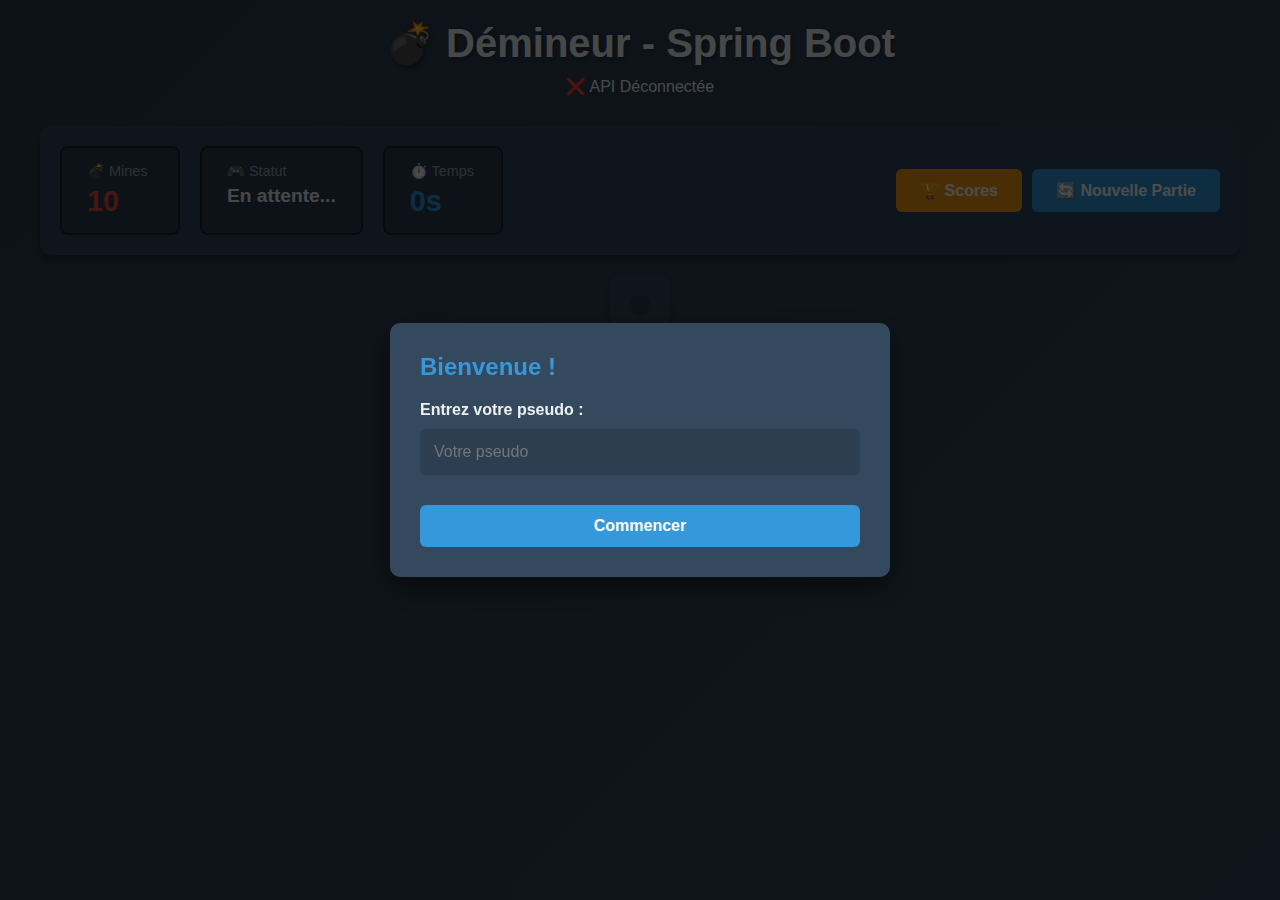
<file: src/main/resources/static/index.html>
<!DOCTYPE html>
<html lang="fr">
<head>
    <meta charset="UTF-8">
    <meta name="viewport" content="width=device-width, initial-scale=1.0">
    <title>💣 Démineur - Spring Boot</title>
    <link rel="stylesheet" href="style.css">
</head>
<body>
<div class="container">
    <header>
        <h1>💣 Démineur - Spring Boot</h1>
        <div class="api-status" id="apiStatus">🔌 Connexion API...</div>
    </header>

    <div class="top-panel">
        <div class="info-boxes">
            <div class="info-box mines">
                <label>💣 Mines</label>
                <div class="value" id="minesCount">10</div>
            </div>
            <div class="info-box status">
                <label>🎮 Statut</label>
                <div class="value" id="gameStatus">En attente...</div>
            </div>
            <div class="info-box timer">
                <label>⏱️ Temps</label>
                <div class="value" id="timer">0s</div>
            </div>
        </div>

        <div class="buttons">
            <button class="btn-warning" onclick="showScoreboard()">🏆 Scores</button>
            <button class="btn-primary" onclick="showNewGameModal()">🔄 Nouvelle Partie</button>
        </div>
    </div>

    <div class="center">
        <div class="game-area">
            <div class="board" id="board"></div>
        </div>
    </div>

    <div class="bottom-panel">
        <div class="player-info">👤 <span id="playerName">Joueur</span></div>
        <button class="btn-success" onclick="revealSafeCell()">💡 Indice</button>
        <button class="btn-primary" onclick="changePseudo()">Changer de pseudo</button>
    </div>
</div>

<!-- Modal Pseudo -->
<div class="modal" id="pseudoModal">
    <div class="modal-content">
        <h2>Bienvenue !</h2>
        <label>Entrez votre pseudo :</label>
        <input type="text" id="pseudoInput" placeholder="Votre pseudo" maxlength="50">
        <div class="modal-buttons">
            <button class="btn-primary" onclick="setPseudo()">Commencer</button>
        </div>
    </div>
</div>

<!-- Modal Nouvelle Partie -->
<div class="modal" id="newGameModal">
    <div class="modal-content">
        <h2>Nouvelle Partie</h2>
        <label>Choisir la difficulté :</label>
        <select id="difficulty">
            <option value="beginner">🟢 Débutant (9×9, 10 mines)</option>
            <option value="intermediate">🟡 Intermédiaire (16×16, 40 mines)</option>
            <option value="expert">🔴 Expert (16×30, 99 mines)</option>
            <option value="custom">⚙️ Personnalisé</option>
        </select>
        <div id="customSettings" style="display:none;">
            <label>Lignes (5-40):</label>
            <input type="number" id="customRows" min="5" max="40" value="9">
            <label>Colonnes (5-60):</label>
            <input type="number" id="customCols" min="5" max="60" value="9">
            <label>Mines:</label>
            <input type="number" id="customMines" min="1" value="10">
        </div>
        <div class="modal-buttons">
            <button class="btn-primary" onclick="startNewGame()">Démarrer</button>
            <button class="btn-warning" onclick="closeModal('newGameModal')">Annuler</button>
        </div>
    </div>
</div>

<!-- Modal Scoreboard -->
<div class="modal" id="scoreboardModal">
    <div class="modal-content" style="max-width: 800px;">
        <h2>🏆 Tableau des Scores</h2>
        <div class="scoreboard" id="scoreboardContent">
            <p>Chargement...</p>
        </div>
        <div class="modal-buttons">
            <button class="btn-primary" onclick="closeModal('scoreboardModal')">Fermer</button>
        </div>
    </div>
</div>

<script>
    // Configuration de l'API
    const API_URL = 'https://minesweeper.btsinfo.nc/api';

    // Variables du jeu
    let rows = 9, cols = 9, mineCount = 10;
    let cells = [];
    let gameStarted = false;
    let gameOver = false;
    let revealedCount = 0;
    let flags = 0;
    let seconds = 0;
    let timerInterval = null;
    let currentDifficulty = "Débutant";
    let playerPseudo = "Joueur";

    // Vérifier la connexion API au démarrage
    document.addEventListener('DOMContentLoaded', () => {
        checkApiHealth();

        document.getElementById('difficulty').addEventListener('change', (e) => {
            document.getElementById('customSettings').style.display =
                e.target.value === 'custom' ? 'block' : 'none';
        });

        showModal('pseudoModal');
    });

    async function checkApiHealth() {
        try {
            const response = await fetch(`${API_URL}/health`);
            const data = await response.json();

            if (data.success) {
                document.getElementById('apiStatus').textContent = '✅ API Connectée';
                document.getElementById('apiStatus').classList.remove('offline');
                console.log('✓ Connexion API réussie');
            }
        } catch (error) {
            document.getElementById('apiStatus').textContent = '❌ API Déconnectée';
            document.getElementById('apiStatus').classList.add('offline');
            console.error('✗ Erreur de connexion API:', error);
            alert('⚠️ Impossible de se connecter au serveur.\nAssurez-vous que le backend Spring Boot est démarré sur le port 8080.');
        }
    }

    function showModal(id) {
        document.getElementById(id).classList.add('active');
    }

    function closeModal(id) {
        document.getElementById(id).classList.remove('active');
    }

    function setPseudo() {
        const input = document.getElementById('pseudoInput').value.trim();
        if (input) {
            playerPseudo = input;
            document.getElementById('playerName').textContent = playerPseudo;
        }
        closeModal('pseudoModal');
        startNewGame();
    }

    function changePseudo() {
        document.getElementById('pseudoInput').value = playerPseudo;
        showModal('pseudoModal');
    }

    function showNewGameModal() {
        showModal('newGameModal');
    }

    function startNewGame() {
        const difficulty = document.getElementById('difficulty').value;

        switch(difficulty) {
            case 'beginner':
                rows = 9; cols = 9; mineCount = 10;
                currentDifficulty = "Débutant";
                break;
            case 'intermediate':
                rows = 16; cols = 16; mineCount = 40;
                currentDifficulty = "Intermédiaire";
                break;
            case 'expert':
                rows = 16; cols = 30; mineCount = 99;
                currentDifficulty = "Expert";
                break;
            case 'custom':
                rows = Math.max(5, Math.min(40, parseInt(document.getElementById('customRows').value)));
                cols = Math.max(5, Math.min(60, parseInt(document.getElementById('customCols').value)));
                mineCount = Math.max(1, parseInt(document.getElementById('customMines').value));
                mineCount = Math.min(mineCount, rows * cols - 1);
                currentDifficulty = "Personnalisé";
                break;
        }

        closeModal('newGameModal');
        initGame();
    }

    function initGame() {
        gameStarted = false;
        gameOver = false;
        revealedCount = 0;
        flags = 0;
        seconds = 0;

        if (timerInterval) clearInterval(timerInterval);

        document.getElementById('minesCount').textContent = mineCount;
        document.getElementById('timer').textContent = '0s';
        document.getElementById('gameStatus').textContent = 'En attente...';

        createBoard();
    }

    function createBoard() {
        const board = document.getElementById('board');
        board.innerHTML = '';
        board.style.gridTemplateColumns = `repeat(${cols}, 40px)`;

        cells = [];
        for (let r = 0; r < rows; r++) {
            cells[r] = [];
            for (let c = 0; c < cols; c++) {
                const cell = {
                    row: r,
                    col: c,
                    isMine: false,
                    adjacent: 0,
                    revealed: false,
                    flagged: false,
                    element: null
                };

                const cellDiv = document.createElement('div');
                cellDiv.className = 'cell';
                cellDiv.dataset.row = r;
                cellDiv.dataset.col = c;

                cellDiv.addEventListener('click', () => handleLeftClick(r, c));
                cellDiv.addEventListener('contextmenu', (e) => {
                    e.preventDefault();
                    handleRightClick(r, c);
                });

                cell.element = cellDiv;
                cells[r][c] = cell;
                board.appendChild(cellDiv);
            }
        }
    }

    function placeMines(avoidRow, avoidCol) {
        const forbidden = new Set();
        for (let dr = -1; dr <= 1; dr++) {
            for (let dc = -1; dc <= 1; dc++) {
                const r = avoidRow + dr;
                const c = avoidCol + dc;
                if (r >= 0 && r < rows && c >= 0 && c < cols) {
                    forbidden.add(`${r},${c}`);
                }
            }
        }

        let placed = 0;
        while (placed < mineCount) {
            const r = Math.floor(Math.random() * rows);
            const c = Math.floor(Math.random() * cols);

            if (forbidden.has(`${r},${c}`) || cells[r][c].isMine) continue;

            cells[r][c].isMine = true;
            placed++;
        }

        // Calculate adjacent mines
        for (let r = 0; r < rows; r++) {
            for (let c = 0; c < cols; c++) {
                if (cells[r][c].isMine) continue;

                let count = 0;
                for (let dr = -1; dr <= 1; dr++) {
                    for (let dc = -1; dc <= 1; dc++) {
                        const nr = r + dr;
                        const nc = c + dc;
                        if (nr >= 0 && nr < rows && nc >= 0 && nc < cols && cells[nr][nc].isMine) {
                            count++;
                        }
                    }
                }
                cells[r][c].adjacent = count;
            }
        }
    }

    function handleLeftClick(r, c) {
        if (gameOver) return;

        const cell = cells[r][c];
        if (cell.revealed || cell.flagged) return;

        if (!gameStarted) {
            placeMines(r, c);
            gameStarted = true;
            startTimer();
            document.getElementById('gameStatus').textContent = 'En jeu...';
        }

        revealCell(r, c);
    }

    function handleRightClick(r, c) {
        if (gameOver || !gameStarted) return;

        const cell = cells[r][c];
        if (cell.revealed) return;

        cell.flagged = !cell.flagged;
        flags += cell.flagged ? 1 : -1;

        cell.element.classList.toggle('flagged', cell.flagged);
        cell.element.textContent = cell.flagged ? '🚩' : '';

        document.getElementById('minesCount').textContent = Math.max(0, mineCount - flags);
    }

    function revealCell(r, c) {
        const cell = cells[r][c];
        if (cell.revealed || cell.flagged) return;

        cell.revealed = true;
        revealedCount++;
        cell.element.classList.add('revealed');

        if (cell.isMine) {
            cell.element.textContent = '💣';
            cell.element.classList.add('mine-hit');
            gameLost();
            return;
        }

        if (cell.adjacent > 0) {
            cell.element.textContent = cell.adjacent;
            cell.element.classList.add(`num-${cell.adjacent}`);
        }

        if (cell.adjacent === 0) {
            // Flood fill
            for (let dr = -1; dr <= 1; dr++) {
                for (let dc = -1; dc <= 1; dc++) {
                    const nr = r + dr;
                    const nc = c + dc;
                    if (nr >= 0 && nr < rows && nc >= 0 && nc < cols) {
                        revealCell(nr, nc);
                    }
                }
            }
        }

        checkWin();
    }

    function revealSafeCell() {
        if (!gameStarted || gameOver) return;

        for (let r = 0; r < rows; r++) {
            for (let c = 0; c < cols; c++) {
                const cell = cells[r][c];
                if (!cell.revealed && !cell.isMine && !cell.flagged) {
                    revealCell(r, c);
                    return;
                }
            }
        }
    }

    function checkWin() {
        if (revealedCount === rows * cols - mineCount) {
            gameOver = true;
            stopTimer();
            document.getElementById('gameStatus').textContent = '🎉 Victoire !';
            document.getElementById('minesCount').textContent = '0';

            // Reveal all mines as flags
            for (let r = 0; r < rows; r++) {
                for (let c = 0; c < cols; c++) {
                    if (cells[r][c].isMine) {
                        cells[r][c].element.textContent = '🚩';
                        cells[r][c].element.style.background = '#27AE60';
                    }
                }
            }

            saveScore();
        }
    }

    function gameLost() {
        gameOver = true;
        stopTimer();
        document.getElementById('gameStatus').textContent = '💥 Game Over';

        // Reveal all mines
        for (let r = 0; r < rows; r++) {
            for (let c = 0; c < cols; c++) {
                if (cells[r][c].isMine) {
                    cells[r][c].element.textContent = '💣';
                    cells[r][c].element.classList.add('mine');
                }
            }
        }
    }

    function startTimer() {
        timerInterval = setInterval(() => {
            seconds++;
            document.getElementById('timer').textContent = seconds + 's';
        }, 1000);
    }

    function stopTimer() {
        if (timerInterval) {
            clearInterval(timerInterval);
            timerInterval = null;
        }
    }


    function showNotification(message, type) {
        // Créer la notification
        const notification = document.createElement('div');
        notification.className = `notification ${type}`;
        notification.innerHTML = `<strong>${message}</strong>`;
        notification.style.cssText = `
             position: fixed;
             top: 20px;
            right: 20px;
            background: ${type === 'success' ? '#27AE60' : '#E74C3C'};
            color: white;
            padding: 20px;
            border-radius: 10px;
            box-shadow: 0 10px 30px rgba(0,0,0,0.3);
            z-index: 9999;
            animation: slideIn 0.3s;
        `;
    
        document.body.appendChild(notification);
    
        // Supprimer après 3 secondes
        setTimeout(() => {
            notification.remove();
        }, 3000);
    }

    async function saveScore() {
    try {
        console.log('Envoi du score:', {
            pseudo: playerPseudo,
            difficulte: currentDifficulty,
            temps: seconds
        });

        const response = await fetch(`${API_URL}/scores`, {
            method: 'POST',
            headers: { 'Content-Type': 'application/json' },
            body: JSON.stringify({
                pseudo: playerPseudo,
                difficulte: currentDifficulty,
                temps: seconds
            })
        });

        console.log('Réponse status:', response.status);

        if (!response.ok) {
            const errorText = await response.text();
            console.error('Erreur HTTP:', response.status, errorText);
            throw new Error(`Erreur HTTP: ${response.status}`);
        }

        const data = await response.json();
        console.log('Score enregistré:', data);

        if (data && data.id) {
            // ✅ Score enregistré !
            showNotification('Score enregistré avec succès!', 'success');
            setTimeout(() => showTop4(), 1000);
        }
    } catch (error) {
        showNotification('Erreur lors de l\'enregistrement du score: ' + error.message, 'error');
    }

}

    async function loadScores() {
    const difficulty = document.getElementById('scoreDifficulty').value;
    
    try {
       
        const response = await fetch(`${API_URL}/scores/top4/${encodeURIComponent(difficulty)}`);
        
        if (!response.ok) {
            console.error('Erreur HTTP:', response.status);
            const scoresList = document.getElementById('scoresList');
            scoresList.innerHTML = '<p style="text-align: center; color: #999;">Erreur de chargement</p>';
            return;
        }
        
        const data = await response.json();
        
        const scoresList = document.getElementById('scoresList');
        scoresList.innerHTML = '';
        
        if (!data.scores || data.scores.length === 0) {
            scoresList.innerHTML = '<p style="text-align: center; color: #999;">Aucun score enregistré</p>';
            return;
        }
        
        data.scores.forEach(score => {
            const medals = ['🥇', '🥈', '🥉', '🏅'];
            const medal = medals[score.rang - 1] || '🏅';
            
            const item = document.createElement('div');
            item.className = 'score-item';
            item.innerHTML = `
                <div style="display: flex; align-items: center;">
                    <span class="score-rank">${medal}</span>
                    <div>
                        <strong>${score.pseudo}</strong><br>
                        <small style="color: #666;">${score.date}</small>
                    </div>
                </div>
                <div style="font-size: 1.5em; font-weight: bold; color: #667eea;">
                    ${score.temps}s
                </div>
            `;
            scoresList.appendChild(item);
        });
    } catch (error) {
        console.error('Erreur chargement scores:', error);
        const scoresList = document.getElementById('scoresList');
        scoresList.innerHTML = '<p style="text-align: center; color: red;">Erreur de connexion</p>';
    }
}

    async function showTop4() {
    try {
        const response = await fetch(`${API_URL}/scores/top4/${currentDifficulty}`);
        
        if (!response.ok) {
            console.error('Erreur HTTP:', response.status);
            return;
        }
        
        const data = await response.json();
        
        let message = `🎉 Félicitations ${playerPseudo}!\n\n`;
        message += `Difficulté: ${currentDifficulty}\n`;
        message += `Votre temps: ${seconds}s\n\n`;
        message += `🏆 Top 4 - ${currentDifficulty}:\n\n`;
        
        if (data.scores && data.scores.length > 0) {
            data.scores.forEach(score => {
                const medals = ['🥇', '🥈', '🥉', '🏅'];
                const medal = medals[score.rang - 1] || '🏅';
                message += `${medal} ${score.rang}. ${score.pseudo} - ${score.temps}s\n`;
            });
        } else {
            message += 'Vous êtes le premier sur cette difficulté !';
        }
        
        alert(message);
    } catch (error) {
        console.error('Erreur chargement top 4:', error);
    }
}    

function showScoresModal() {
    document.getElementById('scoresModal').style.display = 'block';
    loadScores();  // ← IMPORTANT : Charger les scores à l'ouverture
}

    async function showTop4After1Min() {
        try {
            const response = await fetch(`${API_URL}/scores/${encodeURIComponent(currentDifficulty)}`);
            const data = await response.json();

            if (data.success && data.scores.length > 0) {
                let message = `🎉 Félicitations ${playerPseudo} !\n\n`;
                message += `Difficulté: ${currentDifficulty}\n`;
                message += `Votre temps: ${seconds} secondes\n\n`;
                message += `🏆 Top 4 - ${currentDifficulty}:\n\n`;

                data.scores.forEach((score) => {
                    const medal = score.rang == 1 ? '🥇' : score.rang == 2 ? '🥈' : score.rang == 3 ? '🥉' : '🏅';
                    message += `${medal} ${score.rang}. ${score.pseudo} - ${score.temps}s (${score.date})\n`;
                });

                alert(message);
            } else {
                alert(`Félicitations ${playerPseudo} !\nDifficulté: ${currentDifficulty}\nTemps: ${seconds} secondes\n\nVous êtes le premier sur cette difficulté !`);
            }
        } catch (error) {
            console.error('Erreur:', error);
            alert(`Félicitations ${playerPseudo} !\nDifficulté: ${currentDifficulty}\nTemps: ${seconds} secondes\n\nVotre score a été enregistré !`);
        }
    }

    async function showScoreboard() {
    const content = document.getElementById('scoreboardContent');
    
    // Créer le menu de sélection
    content.innerHTML = `
        <div style="margin-bottom: 20px;">
            <label for="difficultySelect" style="font-weight: bold; margin-right: 10px;">Sélectionnez une difficulté :</label>
            <select id="difficultySelect" style="padding: 8px; border-radius: 5px; border: 2px solid #667eea;">
                <option value="Débutant" ${currentDifficulty === 'Débutant' ? 'selected' : ''}>🟢 Débutant</option>
                <option value="Intermédiaire" ${currentDifficulty === 'Intermédiaire' ? 'selected' : ''}>🟡 Intermédiaire</option>
                <option value="Expert" ${currentDifficulty === 'Expert' ? 'selected' : ''}>🔴 Expert</option>
                <option value="Personnalisé" ${currentDifficulty === 'Personnalisé' ? 'selected' : ''}>⚙️ Personnalisé</option>
            </select>
        </div>
        <div id="scoresList" style="margin-top: 20px;">Chargement...</div>
    `;
    
    const select = document.getElementById('difficultySelect');
    
    // ✅ Fonction interne corrigée avec le bon endpoint
    async function loadScoresForDifficulty(difficulty) {
        const scoresList = document.getElementById('scoresList');
        try {
            // ✅ Utiliser /scores/top4/{difficulty} comme showTop4()
            const response = await fetch(`${API_URL}/scores/top4/${encodeURIComponent(difficulty)}`);
            
            if (!response.ok) {
                throw new Error(`HTTP ${response.status}`);
            }
            
            const data = await response.json();
            
            if (data.scores && data.scores.length > 0) {
                let html = `<h3 style="color: #667eea; margin-bottom: 15px;">Top 4 - ${difficulty}</h3>`;
                html += '<table style="width: 100%; border-collapse: collapse;">';
                html += '<thead><tr style="background: #667eea; color: white;">';
                html += '<th style="padding: 12px; text-align: left;">🏆 Rang</th>';
                html += '<th style="padding: 12px; text-align: left;">Pseudo</th>';
                html += '<th style="padding: 12px; text-align: center;">Temps</th>';
                html += '<th style="padding: 12px; text-align: center;">Date</th>';
                html += '</tr></thead><tbody>';
                
                data.scores.forEach((score, index) => {
                    const medals = ['🥇', '🥈', '🥉', '🏅'];
                    const medal = medals[score.rang - 1] || '🏅';
                    const bgColor = index % 2 === 0 ? '#cfe2ff' : '#e7f1ff';
                    
                    html += `<tr style="background: ${bgColor};">
                        <td style="padding: 12px;">${medal} ${score.rang}</td>
                        <td style="padding: 12px; color: black;"><strong>${score.pseudo}</strong></td>
                        <td style="padding: 12px; text-align: center; font-weight: bold; color: #667eea;">${score.temps}s</td>
                        <td style="padding: 12px; text-align: center; color: #666;">${score.date}</td>
                    </tr>`;
                });
                html += '</tbody></table>';
                scoresList.innerHTML = html;
            } else {
                scoresList.innerHTML = `<p style="text-align: center; color: #999; padding: 20px;">Aucun score enregistré pour la difficulté "${difficulty}"</p>`;
            }
        } catch (error) {
            console.error('Erreur chargement scores:', error);
            scoresList.innerHTML = '<p style="text-align: center; color: #E74C3C; padding: 20px;">❌ Erreur de chargement des scores</p>';
        }
    }
    
    // Événement de changement
    select.addEventListener('change', () => loadScoresForDifficulty(select.value));
    
    // Afficher le modal et charger les scores initiaux
    showModal('scoreboardModal');
    loadScoresForDifficulty(select.value);
}
</script>
</body>
</html>
</file>
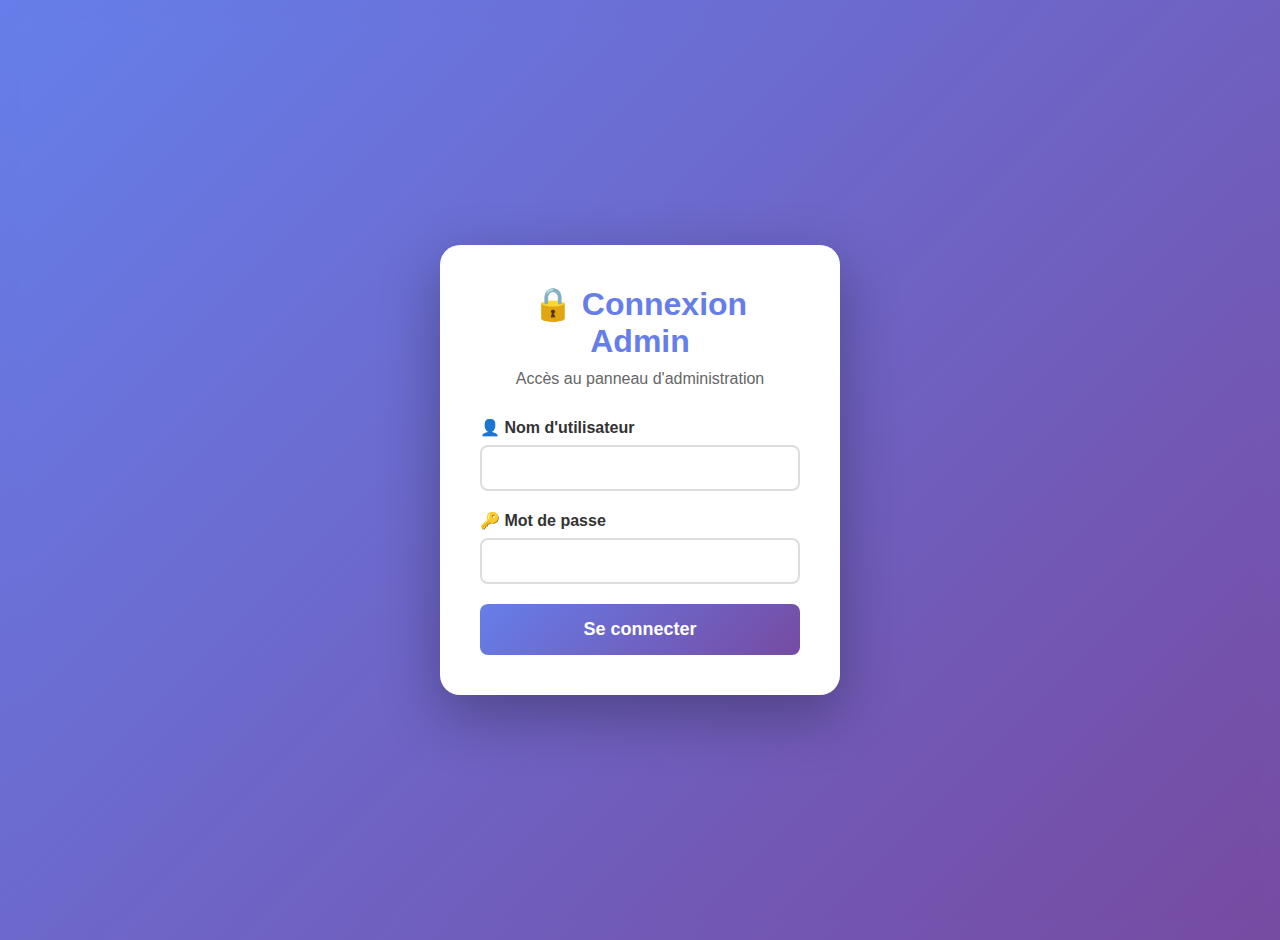
<file: src/main/resources/static/admin.html>
<!DOCTYPE html>
<html lang="fr">
<head>
    <meta charset="UTF-8">
    <meta name="viewport" content="width=device-width, initial-scale=1.0">
    <title>🔒 Admin - Minesweeper</title>
    <link rel="stylesheet" href="admin.css">
    <style>
        /* Styles pour l'écran de connexion */
        .login-container {
            display: flex;
            justify-content: center;
            align-items: center;
            min-height: 100vh;
            background: linear-gradient(135deg, #667eea 0%, #764ba2 100%);
        }

        .login-box {
            background: white;
            padding: 40px;
            border-radius: 20px;
            box-shadow: 0 20px 60px rgba(0,0,0,0.3);
            max-width: 400px;
            width: 90%;
        }

        .login-box h1 {
            text-align: center;
            color: #667eea;
            margin-bottom: 10px;
        }

        .login-box p {
            text-align: center;
            color: #666;
            margin-bottom: 30px;
        }

        .form-group {
            margin-bottom: 20px;
        }

        .form-group label {
            display: block;
            margin-bottom: 8px;
            color: #333;
            font-weight: bold;
        }

        .form-group input {
            width: 100%;
            padding: 12px;
            border: 2px solid #ddd;
            border-radius: 8px;
            font-size: 16px;
            box-sizing: border-box;
        }

        .form-group input:focus {
            outline: none;
            border-color: #667eea;
        }

        .btn-login {
            width: 100%;
            padding: 15px;
            background: linear-gradient(135deg, #667eea 0%, #764ba2 100%);
            color: white;
            border: none;
            border-radius: 8px;
            font-size: 18px;
            font-weight: bold;
            cursor: pointer;
            transition: transform 0.2s;
        }

        .btn-login:hover {
            transform: translateY(-2px);
        }

        .btn-login:disabled {
            opacity: 0.6;
            cursor: not-allowed;
        }

        .error-message {
            background: #fee;
            color: #c33;
            padding: 12px;
            border-radius: 8px;
            margin-bottom: 20px;
            text-align: center;
            display: none;
        }

        .admin-header {
            display: flex;
            justify-content: space-between;
            align-items: center;
            margin-bottom: 20px;
        }

        .logout-btn {
            background: #e74c3c;
            color: white;
            border: none;
            padding: 10px 20px;
            border-radius: 8px;
            cursor: pointer;
            font-weight: bold;
        }

        .logout-btn:hover {
            background: #c0392b;
        }

        .user-info {
            color: #666;
            font-size: 14px;
            margin-left: 20px;
        }
    </style>
</head>
<body>
    <!-- Écran de connexion -->
    <div id="loginScreen" class="login-container">
        <div class="login-box">
            <h1>🔒 Connexion Admin</h1>
            <p>Accès au panneau d'administration</p>
            
            <div id="errorMessage" class="error-message"></div>
            
            <form id="loginForm" onsubmit="login(event)">
                <div class="form-group">
                    <label>👤 Nom d'utilisateur</label>
                    <input type="text" id="username" required autocomplete="username">
                </div>

                <div class="form-group">
                    <label>🔑 Mot de passe</label>
                    <input type="password" id="password" required autocomplete="current-password">
                </div>

                <button type="submit" class="btn-login" id="loginBtn">Se connecter</button>
            </form>
        </div>
    </div>

    <!-- Interface admin (cachée par défaut) -->
    <div id="adminScreen" class="container" style="display: none;">
        <div class="admin-header">
            <div>
                <a href="/" class="back-link">← Retour au jeu</a>
                <span class="user-info" id="userInfo"></span>
            </div>
            <button class="logout-btn" onclick="logout()">🚪 Déconnexion</button>
        </div>
        
        <h1>🔐 Panneau d'Administration</h1>
        <p class="subtitle">Gestion des scores du démineur</p>

        <div class="stats" id="stats">
            <div class="stat-card">
                <div class="stat-label">Total Scores</div>
                <div class="stat-value" id="totalScores">-</div>
            </div>
            <div class="stat-card">
                <div class="stat-label">Débutant</div>
                <div class="stat-value" id="beginnerCount">-</div>
            </div>
            <div class="stat-card">
                <div class="stat-label">Intermédiaire</div>
                <div class="stat-value" id="intermediateCount">-</div>
            </div>
            <div class="stat-card">
                <div class="stat-label">Expert</div>
                <div class="stat-value" id="expertCount">-</div>
            </div>
        </div>

        <div class="actions">
            <button class="btn-success" onclick="showAddModal()">➕ Ajouter un score</button>
            <button class="btn-primary" onclick="loadScores()">🔄 Actualiser</button>
            <button class="btn-danger" onclick="confirmDeleteAll()">🗑️ Supprimer tout</button>
        </div>

        <div class="filter-bar">
            <select id="filterDifficulty" onchange="filterScores()">
                <option value="">Toutes les difficultés</option>
                <option value="Débutant">Débutant</option>
                <option value="Intermédiaire">Intermédiaire</option>
                <option value="Expert">Expert</option>
                <option value="Personnalisé">Personnalisé</option>
            </select>
            <input type="text" id="filterPseudo" placeholder="Rechercher un pseudo..." onkeyup="filterScores()">
        </div>

        <div id="loading" class="loading">Chargement...</div>
        
        <table id="scoresTable" style="display: none;">
            <thead>
                <tr>
                    <th>ID</th>
                    <th>Pseudo</th>
                    <th>Difficulté</th>
                    <th>Temps (s)</th>
                    <th>Date</th>
                    <th>Actions</th>
                </tr>
            </thead>
            <tbody id="scoresBody">
            </tbody>
        </table>
    </div>

    <!-- Modal Ajout/Modification -->
    <div id="scoreModal" class="modal">
        <div class="modal-content">
            <h2 id="modalTitle">Ajouter un score</h2>
            <form id="scoreForm" onsubmit="saveScore(event)">
                <input type="hidden" id="scoreId">
                
                <div class="form-group">
                    <label>Pseudo</label>
                    <input type="text" id="pseudo" required maxlength="50">
                </div>

                <div class="form-group">
                    <label>Difficulté</label>
                    <select id="difficulte" required>
                        <option value="Débutant">Débutant</option>
                        <option value="Intermédiaire">Intermédiaire</option>
                        <option value="Expert">Expert</option>
                        <option value="Personnalisé">Personnalisé</option>
                    </select>
                </div>

                <div class="form-group">
                    <label>Temps (secondes)</label>
                    <input type="number" id="temps" required min="1">
                </div>

                <div style="display: flex; gap: 10px; margin-top: 20px;">
                    <button type="submit" class="btn-success" style="flex: 1;">💾 Enregistrer</button>
                    <button type="button" class="btn-danger" onclick="closeModal()" style="flex: 1;">❌ Annuler</button>
                </div>
            </form>
        </div>
    </div>

    <script>
        // Configuration API - À adapter selon votre environnement
        const API_URL = 'https://minesweeper.btsinfo.nc/api';
        // Pour développement local : const API_URL = 'http://localhost/api';

        let allScores = [];
        let currentUser = null;
        let authToken = null;

        // Vérifier la session au chargement
        window.onload = function() {
            checkSession();
        };

        // Vérifier si l'utilisateur est connecté
        function checkSession() {
            const storedUser = localStorage.getItem('adminUser');
            const storedToken = localStorage.getItem('adminToken');
            
            if (storedUser && storedToken) {
                currentUser = storedUser;
                authToken = storedToken;
                showAdminScreen();
            } else {
                showLoginScreen();
            }
        }

        // Connexion avec API
        async function login(event) {
            event.preventDefault();
            
            const username = document.getElementById('username').value;
            const password = document.getElementById('password').value;
            const loginBtn = document.getElementById('loginBtn');
            
            // Désactiver le bouton pendant la requête
            loginBtn.disabled = true;
            loginBtn.textContent = 'Connexion...';
            
            try {
                const response = await fetch(`${API_URL}/admin/login`, {
                    method: 'POST',
                    headers: { 
                        'Content-Type': 'application/json'
                    },
                    body: JSON.stringify({ 
                        username: username, 
                        password: password 
                    })
                });

                if (response.ok) {
                    const data = await response.json();
                    
                    // Stocker les informations de session
                    localStorage.setItem('adminUser', username);
                    localStorage.setItem('adminToken', data.token);
                    currentUser = username;
                    authToken = data.token;
                    
                    showAdminScreen();
                    showNotification('Connexion réussie !', 'success');
                } else {
                    const errorData = await response.json();
                    showError(errorData.message || 'Identifiants incorrects');
                }
            } catch (error) {
                console.error('Erreur de connexion:', error);
                showError('Erreur de connexion au serveur');
            } finally {
                loginBtn.disabled = false;
                loginBtn.textContent = 'Se connecter';
            }
        }

        // Déconnexion
        async function logout() {
            if (confirm('Voulez-vous vraiment vous déconnecter ?')) {
                try {
                    // Appeler l'API de déconnexion si nécessaire
                    await fetch(`${API_URL}/admin/logout`, {
                        method: 'POST',
                        headers: {
                            'Authorization': `Bearer ${authToken}`
                        }
                    });
                } catch (error) {
                    console.error('Erreur lors de la déconnexion:', error);
                }
                
                localStorage.removeItem('adminUser');
                localStorage.removeItem('adminToken');
                currentUser = null;
                authToken = null;
                showLoginScreen();
                showNotification('Déconnexion réussie', 'success');
            }
        }

        // Afficher l'écran de connexion
        function showLoginScreen() {
            document.getElementById('loginScreen').style.display = 'flex';
            document.getElementById('adminScreen').style.display = 'none';
            document.getElementById('loginForm').reset();
            document.getElementById('errorMessage').style.display = 'none';
        }

        // Afficher l'écran admin
        function showAdminScreen() {
            document.getElementById('loginScreen').style.display = 'none';
            document.getElementById('adminScreen').style.display = 'block';
            document.getElementById('userInfo').textContent = `Connecté en tant que : ${currentUser}`;
            loadScores();
        }

        // Afficher une erreur de connexion
        function showError(message) {
            const errorDiv = document.getElementById('errorMessage');
            errorDiv.textContent = message;
            errorDiv.style.display = 'block';
            
            setTimeout(() => {
                errorDiv.style.display = 'none';
            }, 5000);
        }

        // Fonction helper pour les requêtes authentifiées
        async function authenticatedFetch(url, options = {}) {
            const headers = {
                ...options.headers,
                'Authorization': `Bearer ${authToken}`
            };
            
            const response = await fetch(url, { ...options, headers });
            
            // Si non autorisé, rediriger vers la connexion
            if (response.status === 401 || response.status === 403) {
                localStorage.removeItem('adminUser');
                localStorage.removeItem('adminToken');
                showLoginScreen();
                showNotification('Session expirée, veuillez vous reconnecter', 'error');
                throw new Error('Session expirée');
            }
            
            return response;
        }

        // Charger les scores (avec authentification)
        async function loadScores() {
            try {
                document.getElementById('loading').style.display = 'block';
                document.getElementById('scoresTable').style.display = 'none';

                const response = await authenticatedFetch(`${API_URL}/admin/scores`);
                allScores = await response.json();
                
                displayScores(allScores);
                loadStats();

                document.getElementById('loading').style.display = 'none';
                document.getElementById('scoresTable').style.display = 'table';
            } catch (error) {
                console.error('Erreur:', error);
                if (error.message !== 'Session expirée') {
                    showNotification('Erreur de chargement', 'error');
                }
            }
        }

        // Afficher les scores
        function displayScores(scores) {
            const tbody = document.getElementById('scoresBody');
            tbody.innerHTML = '';

            if (scores.length === 0) {
                tbody.innerHTML = '<tr><td colspan="6" style="text-align: center;">Aucun score trouvé</td></tr>';
                return;
            }

            scores.forEach(score => {
                const row = tbody.insertRow();
                row.innerHTML = `
                    <td>${score.id}</td>
                    <td><strong>${score.pseudo}</strong></td>
                    <td>${score.difficulte}</td>
                    <td>${score.temps}s</td>
                    <td>${score.date}</td>
                    <td>
                        <button class="btn-primary btn-small" onclick="editScore(${score.id})">✏️ Modifier</button>
                        <button class="btn-danger btn-small" onclick="deleteScore(${score.id})">🗑️ Supprimer</button>
                    </td>
                `;
            });
        }

        // Charger les statistiques
        async function loadStats() {
            const total = allScores.length;
            const byDiff = {
                'Débutant': 0,
                'Intermédiaire': 0,
                'Expert': 0
            };

            allScores.forEach(score => {
                if (byDiff[score.difficulte] !== undefined) {
                    byDiff[score.difficulte]++;
                }
            });

            document.getElementById('totalScores').textContent = total;
            document.getElementById('beginnerCount').textContent = byDiff['Débutant'];
            document.getElementById('intermediateCount').textContent = byDiff['Intermédiaire'];
            document.getElementById('expertCount').textContent = byDiff['Expert'];
        }

        // Filtrer les scores
        function filterScores() {
            const diffFilter = document.getElementById('filterDifficulty').value;
            const pseudoFilter = document.getElementById('filterPseudo').value.toLowerCase();

            const filtered = allScores.filter(score => {
                const matchDiff = !diffFilter || score.difficulte === diffFilter;
                const matchPseudo = !pseudoFilter || score.pseudo.toLowerCase().includes(pseudoFilter);
                return matchDiff && matchPseudo;
            });

            displayScores(filtered);
        }

        // Ajouter un score
        function showAddModal() {
            document.getElementById('modalTitle').textContent = 'Ajouter un score';
            document.getElementById('scoreId').value = '';
            document.getElementById('scoreForm').reset();
            document.getElementById('scoreModal').style.display = 'block';
        }

        // Modifier un score
        async function editScore(id) {
            const score = allScores.find(s => s.id === id);
            if (!score) return;

            document.getElementById('modalTitle').textContent = 'Modifier le score';
            document.getElementById('scoreId').value = score.id;
            document.getElementById('pseudo').value = score.pseudo;
            document.getElementById('difficulte').value = score.difficulte;
            document.getElementById('temps').value = score.temps;
            document.getElementById('scoreModal').style.display = 'block';
        }

        // Enregistrer (créer ou modifier) avec authentification
        async function saveScore(event) {
            event.preventDefault();

            const id = document.getElementById('scoreId').value;
            const data = {
                pseudo: document.getElementById('pseudo').value,
                difficulte: document.getElementById('difficulte').value,
                temps: parseInt(document.getElementById('temps').value)
            };

            try {
                const url = id ? `${API_URL}/admin/scores/${id}` : `${API_URL}/admin/scores`;
                const method = id ? 'PUT' : 'POST';

                const response = await authenticatedFetch(url, {
                    method: method,
                    headers: { 'Content-Type': 'application/json' },
                    body: JSON.stringify(data)
                });

                if (response.ok) {
                    showNotification(id ? 'Score modifié !' : 'Score ajouté !', 'success');
                    closeModal();
                    loadScores();
                }
            } catch (error) {
                console.error('Erreur:', error);
                if (error.message !== 'Session expirée') {
                    showNotification('Erreur lors de l\'enregistrement', 'error');
                }
            }
        }

        // Supprimer un score avec authentification
        async function deleteScore(id) {
            if (!confirm('Voulez-vous vraiment supprimer ce score ?')) return;

            try {
                const response = await authenticatedFetch(`${API_URL}/admin/scores/${id}`, {
                    method: 'DELETE'
                });

                if (response.ok) {
                    showNotification('Score supprimé !', 'success');
                    loadScores();
                }
            } catch (error) {
                console.error('Erreur:', error);
                if (error.message !== 'Session expirée') {
                    showNotification('Erreur lors de la suppression', 'error');
                }
            }
        }

        // Supprimer tous les scores avec authentification
        async function confirmDeleteAll() {
            if (!confirm('⚠️ ATTENTION ⚠️\n\nVoulez-vous vraiment supprimer TOUS les scores ?\nCette action est irréversible !')) return;
            if (!confirm('Êtes-vous vraiment sûr ? Tous les scores seront perdus !')) return;

            try {
                const response = await authenticatedFetch(`${API_URL}/admin/scores`, {
                    method: 'DELETE'
                });

                if (response.ok) {
                    showNotification('Tous les scores ont été supprimés', 'success');
                    loadScores();
                }
            } catch (error) {
                console.error('Erreur:', error);
                if (error.message !== 'Session expirée') {
                    showNotification('Erreur lors de la suppression', 'error');
                }
            }
        }

        // Fermer la modal
        function closeModal() {
            document.getElementById('scoreModal').style.display = 'none';
        }

        // Notification
        function showNotification(message, type) {
            const notif = document.createElement('div');
            notif.className = `notification ${type}`;
            notif.textContent = message;
            notif.style.cssText = `
                position: fixed;
                top: 20px;
                right: 20px;
                background: ${type === 'success' ? '#27AE60' : '#E74C3C'};
                color: white;
                padding: 20px;
                border-radius: 10px;
                box-shadow: 0 10px 30px rgba(0,0,0,0.3);
                z-index: 9999;
            `;
            document.body.appendChild(notif);

            setTimeout(() => notif.remove(), 3000);
        }

        // Fermer modal en cliquant à l'extérieur
        window.onclick = (event) => {
            const modal = document.getElementById('scoreModal');
            if (event.target === modal) {
                closeModal();
            }
        };
    </script>
</body>
</html>
</file>
<file: src/main/resources/static/style.css>
* {
        margin: 0;
        padding: 0;
        box-sizing: border-box;
    }

    body {
        font-family: 'Arial', sans-serif;
        background: linear-gradient(135deg, #2C3E50 0%, #34495E 100%);
        color: #ECF0F1;
        min-height: 100vh;
        padding: 20px;
        display: flex;
        flex-direction: column;
        align-items: center;
    }

    .container {
        max-width: 1200px;
        width: 100%;
    }

    header {
        text-align: center;
        margin-bottom: 30px;
    }

    h1 {
        font-size: 2.5em;
        margin-bottom: 10px;
        text-shadow: 2px 2px 4px rgba(0,0,0,0.3);
    }

    .top-panel {
        display: flex;
        justify-content: space-between;
        align-items: center;
        background: #34495E;
        padding: 20px;
        border-radius: 10px;
        margin-bottom: 20px;
        box-shadow: 0 4px 6px rgba(0,0,0,0.3);
        flex-wrap: wrap;
        gap: 15px;
    }

        .info-boxes {
            display: flex;
            gap: 20px;
            flex-wrap: wrap;
        }

        .info-box {
            background: #2C3E50;
            padding: 15px 25px;
            border-radius: 8px;
            border: 2px solid #1a252f;
            min-width: 120px;
        }

        .info-box label {
            display: block;
            font-size: 0.9em;
            color: #95A5A6;
            margin-bottom: 5px;
        }

        .info-box .value {
            font-size: 1.8em;
            font-weight: bold;
        }

        .info-box.mines .value { color: #E74C3C; }
        .info-box.timer .value { color: #3498DB; }
        .info-box.status .value { font-size: 1.2em; }

        .buttons {
            display: flex;
            gap: 10px;
            flex-wrap: wrap;
        }

        button {
            padding: 12px 24px;
            font-size: 1em;
            font-weight: bold;
            border: none;
            border-radius: 6px;
            cursor: pointer;
            transition: all 0.3s;
            color: white;
        }

        button:hover {
            transform: translateY(-2px);
            box-shadow: 0 4px 8px rgba(0,0,0,0.3);
        }

        .btn-primary { background: #3498DB; }
        .btn-primary:hover { background: #5DADE2; }
        .btn-success { background: #27AE60; }
        .btn-success:hover { background: #2ECC71; }
        .btn-warning { background: #F39C12; }
        .btn-warning:hover { background: #F4A742; }

        .game-area {
            background: #34495E;
            padding: 20px;
            border-radius: 10px;
            box-shadow: 0 4px 6px rgba(0,0,0,0.3);
            display: inline-block;
            margin: 0 auto;
        }

        .board {
            display: grid;
            gap: 3px;
            background: #2C3E50;
            padding: 10px;
            border-radius: 8px;
        }

        .cell {
            width: 40px;
            height: 40px;
            background: #95A5A6;
            border: 2px solid #7F8C8D;
            border-radius: 4px;
            font-size: 18px;
            font-weight: bold;
            cursor: pointer;
            display: flex;
            align-items: center;
            justify-content: center;
            transition: all 0.2s;
            user-select: none;
        }

        .cell:hover:not(.revealed) {
            background: #ABB7B7;
            transform: scale(1.05);
        }

        .cell.revealed {
            background: #BDC3C7;
            border-color: #95A5A6;
            cursor: default;
        }

        .cell.flagged {
            background: #F39C12;
        }

        .cell.mine {
            background: #E74C3C;
        }

        .cell.mine-hit {
            background: #C0392B;
            animation: shake 0.5s;
        }

        @keyframes shake {
            0%, 100% { transform: translateX(0); }
            25% { transform: translateX(-5px); }
            75% { transform: translateX(5px); }
        }

        .cell.num-1 { color: #3498DB; }
        .cell.num-2 { color: #27AE60; }
        .cell.num-3 { color: #E74C3C; }
        .cell.num-4 { color: #8E44AD; }
        .cell.num-5 { color: #D35400; }
        .cell.num-6 { color: #16A085; }
        .cell.num-7 { color: #000; }
        .cell.num-8 { color: #7F8C8D; }

        .bottom-panel {
            display: flex;
            justify-content: center;
            gap: 15px;
            margin-top: 20px;
            flex-wrap: wrap;
        }

        .player-info {
            background: #34495E;
            padding: 10px 20px;
            border-radius: 8px;
            font-size: 1.1em;
        }

        /* Modal */
        .modal {
            display: none;
            position: fixed;
            top: 0;
            left: 0;
            width: 100%;
            height: 100%;
            background: rgba(0,0,0,0.7);
            z-index: 1000;
            align-items: center;
            justify-content: center;
        }

        .modal.active {
            display: flex;
        }

        .modal-content {
            background: #34495E;
            padding: 30px;
            border-radius: 10px;
            max-width: 500px;
            width: 90%;
            box-shadow: 0 10px 30px rgba(0,0,0,0.5);
        }

        .modal-content h2 {
            margin-bottom: 20px;
            color: #3498DB;
        }

        .modal-content input,
        .modal-content select {
            width: 100%;
            padding: 12px;
            margin: 10px 0;
            border: 2px solid #2C3E50;
            border-radius: 6px;
            font-size: 1em;
            background: #2C3E50;
            color: #ECF0F1;
        }

        .modal-content label {
            display: block;
            margin-top: 15px;
            font-weight: bold;
        }

        .modal-buttons {
            display: flex;
            gap: 10px;
            margin-top: 20px;
        }

        .modal-buttons button {
            flex: 1;
        }

        /* Scoreboard */
        .scoreboard {
            max-height: 400px;
            overflow-y: auto;
            margin: 20px 0;
        }

        .scoreboard table {
            width: 100%;
            border-collapse: collapse;
        }

        .scoreboard th,
        .scoreboard td {
            padding: 12px;
            text-align: left;
            border-bottom: 1px solid #2C3E50;
        }

        .scoreboard th {
            background: #3498DB;
            position: sticky;
            top: 0;
        }

        .scoreboard tr:hover {
            background: #2C3E50;
        }

        .center {
            text-align: center;
        }
</file>
<file: src/main/resources/static/admin.css>
* {
            margin: 0;
            padding: 0;
            box-sizing: border-box;
        }

        body {
            font-family: 'Segoe UI', Tahoma, Geneva, Verdana, sans-serif;
            background: linear-gradient(135deg, #667eea 0%, #764ba2 100%);
            min-height: 100vh;
            padding: 20px;
        }

        .container {
            max-width: 1400px;
            margin: 0 auto;
            background: white;
            border-radius: 20px;
            padding: 30px;
            box-shadow: 0 20px 60px rgba(0, 0, 0, 0.3);
        }

        h1 {
            color: #667eea;
            margin-bottom: 10px;
            display: flex;
            align-items: center;
            gap: 10px;
        }

        .subtitle {
            color: #666;
            margin-bottom: 30px;
        }

        .stats {
            display: grid;
            grid-template-columns: repeat(auto-fit, minmax(200px, 1fr));
            gap: 20px;
            margin-bottom: 30px;
        }

        .stat-card {
            background: linear-gradient(135deg, #667eea 0%, #764ba2 100%);
            color: white;
            padding: 20px;
            border-radius: 15px;
            text-align: center;
        }

        .stat-value {
            font-size: 2.5em;
            font-weight: bold;
            margin: 10px 0;
        }

        .stat-label {
            font-size: 0.9em;
            opacity: 0.9;
        }

        .actions {
            display: flex;
            gap: 10px;
            margin-bottom: 20px;
            flex-wrap: wrap;
        }

        button {
            padding: 12px 24px;
            border: none;
            border-radius: 8px;
            font-weight: bold;
            cursor: pointer;
            transition: all 0.3s;
            color: white;
        }

        button:hover {
            transform: translateY(-2px);
            box-shadow: 0 5px 15px rgba(0, 0, 0, 0.2);
        }

        .btn-primary { background: #667eea; }
        .btn-success { background: #27ae60; }
        .btn-danger { background: #e74c3c; }
        .btn-warning { background: #f39c12; }
        .btn-small {
            padding: 6px 12px;
            font-size: 0.9em;
        }

        table {
            width: 100%;
            border-collapse: collapse;
            margin-top: 20px;
            background: white;
        }

        th, td {
            padding: 15px;
            text-align: left;
            border-bottom: 1px solid #ddd;
        }

        th {
            background: #667eea;
            color: white;
            font-weight: bold;
            position: sticky;
            top: 0;
        }

        tr:hover {
            background: #f5f5f5;
        }

        .modal {
            display: none;
            position: fixed;
            top: 0;
            left: 0;
            width: 100%;
            height: 100%;
            background: rgba(0, 0, 0, 0.7);
            z-index: 1000;
            animation: fadeIn 0.3s;
        }

        .modal-content {
            background: white;
            margin: 5% auto;
            padding: 30px;
            border-radius: 15px;
            max-width: 500px;
            width: 90%;
            box-shadow: 0 20px 60px rgba(0, 0, 0, 0.4);
            animation: slideIn 0.3s;
        }

        @keyframes fadeIn {
            from { opacity: 0; }
            to { opacity: 1; }
        }

        @keyframes slideIn {
            from { transform: translateY(-50px); opacity: 0; }
            to { transform: translateY(0); opacity: 1; }
        }

        .form-group {
            margin-bottom: 20px;
        }

        .form-group label {
            display: block;
            margin-bottom: 5px;
            font-weight: bold;
            color: #333;
        }

        .form-group input, .form-group select {
            width: 100%;
            padding: 10px;
            border: 2px solid #ddd;
            border-radius: 8px;
            font-size: 1em;
        }

        .form-group input:focus, .form-group select:focus {
            outline: none;
            border-color: #667eea;
        }

        .filter-bar {
            display: flex;
            gap: 10px;
            margin-bottom: 20px;
            flex-wrap: wrap;
        }

        .filter-bar select, .filter-bar input {
            padding: 10px;
            border: 2px solid #ddd;
            border-radius: 8px;
        }

        .notification {
            position: fixed;
            top: 20px;
            right: 20px;
            padding: 15px 20px;
            border-radius: 10px;
            color: white;
            font-weight: bold;
            z-index: 2000;
            animation: slideInRight 0.3s;
            box-shadow: 0 5px 15px rgba(0, 0, 0, 0.3);
        }

        @keyframes slideInRight {
            from { transform: translateX(400px); }
            to { transform: translateX(0); }
        }

        .notification.success { background: #27ae60; }
        .notification.error { background: #e74c3c; }

        .back-link {
            display: inline-block;
            margin-bottom: 20px;
            color: #667eea;
            text-decoration: none;
            font-weight: bold;
        }

        .back-link:hover {
            text-decoration: underline;
        }

        .loading {
            text-align: center;
            padding: 40px;
            color: #667eea;
            font-size: 1.2em;
        }
</file>
